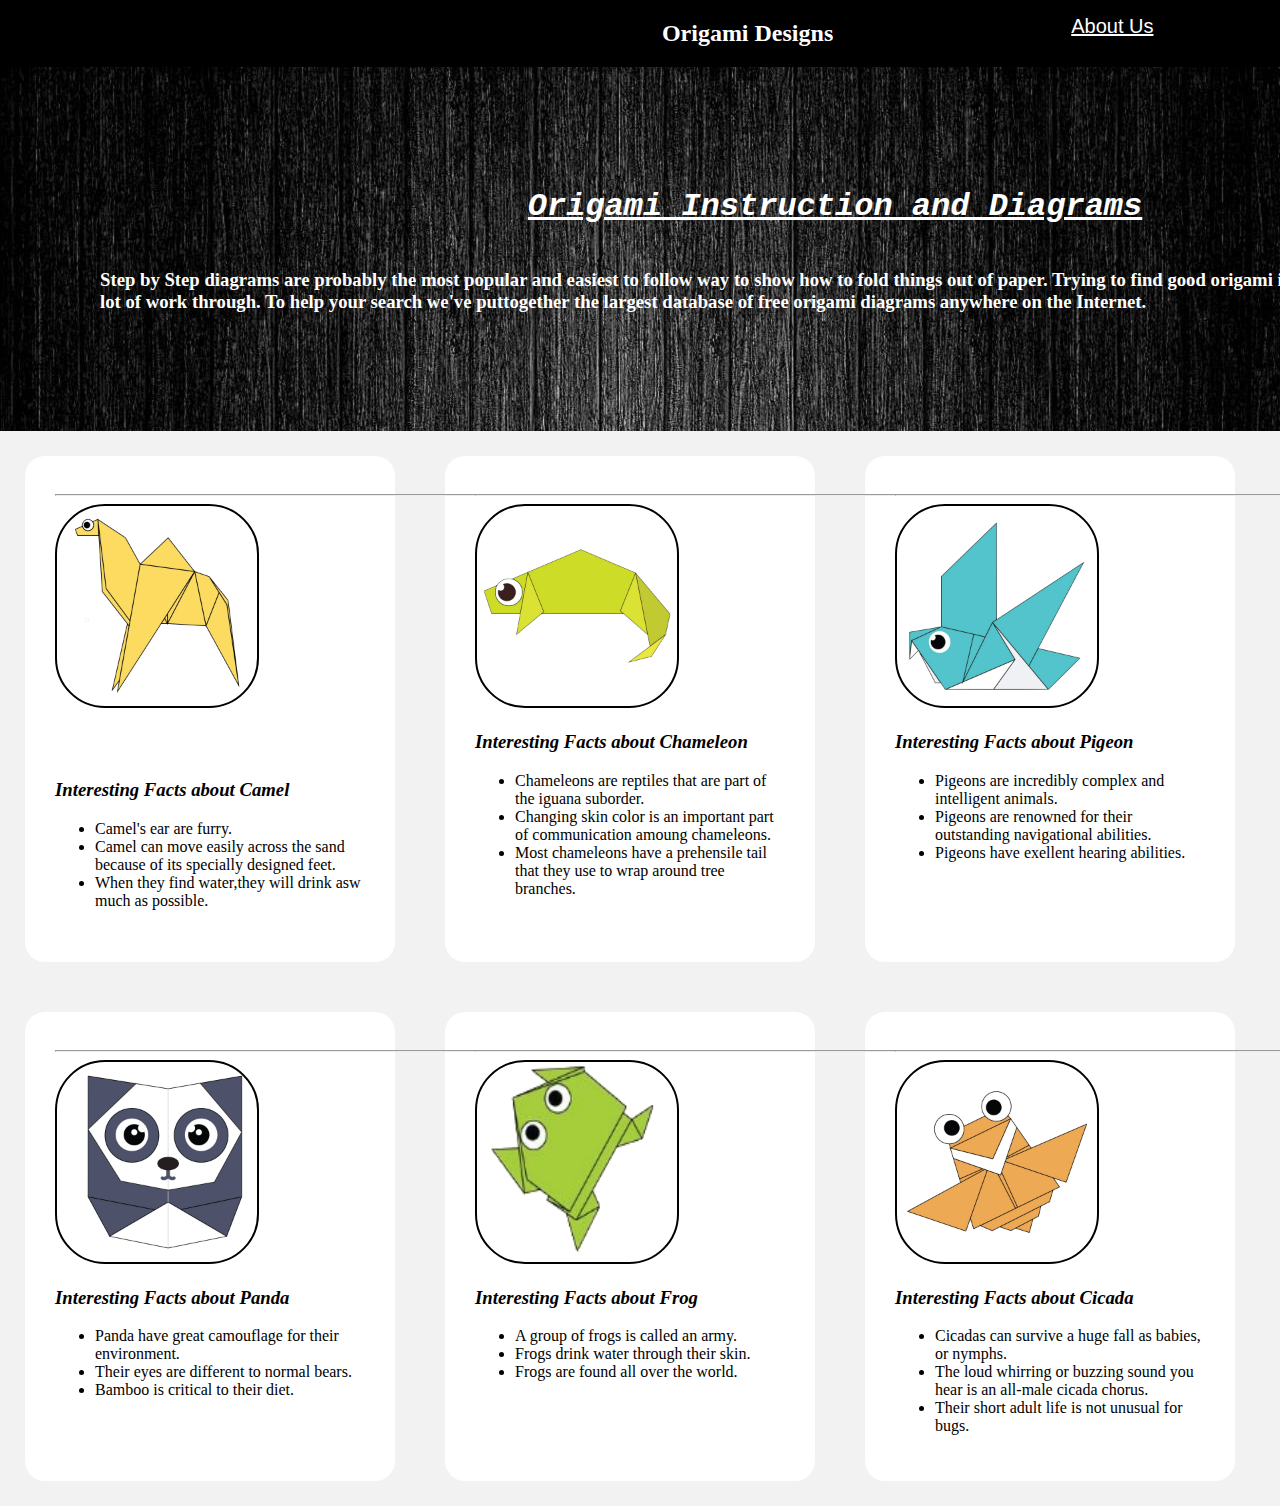
<file: index.html>
<!DOCTYPE html>
<html>
       <head>
             <title>My Portfolio Page</title>
             <link rel="stylesheet" type="text/css" href="style.css">
       </head>
       <body>
         <div class="header">
             <h2>Origami Designs</h2>
         <div class="menu">
             <a href="about.html">About Us</a>
             
         </div>
         </div>  

         <div class="">
         <div class = "bodyimg">
         <div class = "ft">
    <h1><i><b><u>
     Origami Instruction and Diagrams 
    </h1></i></b></u>
    </div>
    <h3><br>
       Step by Step diagrams are probably the most popular and easiest to follow way to 
       show how to fold things out of paper.
       Trying to find good origami instructions on the Internet can be a lot of work through. To 
       help your search we've puttogether the largest database of free origami diagrams 
       anywhere on the Internet. 
    </h3>  
    </div>
    </div>  
             
        
        <div class="grid">
        <div class="origami">
        <div class="item">
             <hr width = 500px>
             <a href = "http://origami.me/camel/"><img src="images/camel.png" width=200px height=200px/></a> 
             <h2>Camel</h2>
             <h3><i>Interesting Facts about Camel</i></h3>
                <ul>
                    <li>Camel's ear are furry.</li>
                    <li>Camel can move easily across the sand because of its specially designed feet.</li>
                    <li>When they find water,they will drink asw much as possible.</li>
                </ul>
        </div>
        </div>     
            
             <div class="origami">
             <div class="item">
             <hr width = 500px>
             <a href="http://origami.me/chameleon/"><img src="images/chameleon.png" width=200px height=200px/></a>
             <h3><i>Interesting Facts about Chameleon</i></h3>
                <ul>
                    <li>Chameleons are reptiles that are part of the iguana suborder.</li>
                    <li>Changing skin color is an important part of communication amoung chameleons.</li>
                    <li>Most chameleons have a prehensile tail that they use to wrap around tree branches.</li>
                </ul>
             </div>
             </div>

             <div class="origami">
             <div class="item">
             <hr width = 500px>
             <a href="http://origami.me/pigeon/"><img src="images/pigeon.png" width=200px height=200px/></a>
             <h3><i>Interesting Facts about Pigeon</i></h3>
                <ul>
                    <li>Pigeons are incredibly complex and intelligent animals.</li>
                    <li>Pigeons are renowned for their outstanding navigational abilities.</li>
                    <li>Pigeons have exellent hearing abilities.</li>
                </ul>
             </div>
             </div>
            
             <div class="origami">
              <div class="item">
             <hr width = 500px>
             <a href="http://origami.me/teddy-bear/"><img src="images/teddy.png" width=200px height=200px/></a>
             <h3><i>Interesting Facts about Teddy</i></h3>
                <ul>
                   
                    <li>The term bear-hug was first recorded in 1846.</li>
                    <li>In 1902 in Germany, Steiff launched “Bear 55 PB”, the first toy bear with jointed arms and legs.</li>
                    <li>The Teddy Bears' Picnic song was originally called The Teddy Bear Two Step.</li>
                </ul>
             </div>
             </div>
             </div>


             <div class="grid">
             <div class="origami">
             <div class="item"> 
             <hr width = 500px>
             <a href="http://origami.me/panda/"><img src="images/panda.png" width=200px height=200px/></a>
             <h3><i>Interesting Facts about Panda</i></h3>
                <ul>
                    <li>Panda have great camouflage for their environment.</li>
                    <li>Their eyes are different to normal bears.</li>
                    <li>Bamboo is critical to their diet.</li>
                </ul>
             </div>
             </div>

             <div class="origami">
             <div class="item">
             <hr width = 500px>
             <a href = "https://origami.me/jumping-frog/"><img src="images/Capture2.png" width=200px height=200px/></a> 
             <h3><i>Interesting Facts about Frog</i></h3>
                <ul>
                    <li>A group of frogs is called an army.</li>
                    <li>Frogs drink water through their skin.</li>
                    <li>Frogs are found all over the world.</li>
                </ul>
             </div>
             </div>

             <div class="origami">
            <div class="item">
             <hr width = 500px>
             <a href="http://origami.me/flying-cicada/"><img src="images/cicada.png" width=200px height=200px/></a>
             <h3><i>Interesting Facts about Cicada</i></h3>
                <ul>
                    <li>Cicadas can survive a huge fall as babies, or nymphs.</li>
                    <li>The loud whirring or buzzing sound you hear is an all-male cicada chorus.</li>
                    <li>Their short adult life is not unusual for bugs.</li>
                </ul>
             </div>
             </div>

             <div class="origami">
             <div class="item">
             <hr width = 500px>
             <a href = "http://make-origami.com/easy-origami-dog/"><img src="images/Capture.PNG" width=200px height=200px/></a> 
             <h3><i>Interesting Facts about Dog</i></h3>
                <ul>
                    <li>Dogs noses are wet to help absorb scent chemicals.</li>
                    <li>Newfoundlands are amazing lifeguards.</li>
                    <li>The Beatles song 'A Day in the Life' has a frequency only dogs can hear.</li>
                </ul>
             </div>
             </div>
             </div>
             </div>
            
          
       </body>
</html>
</file>
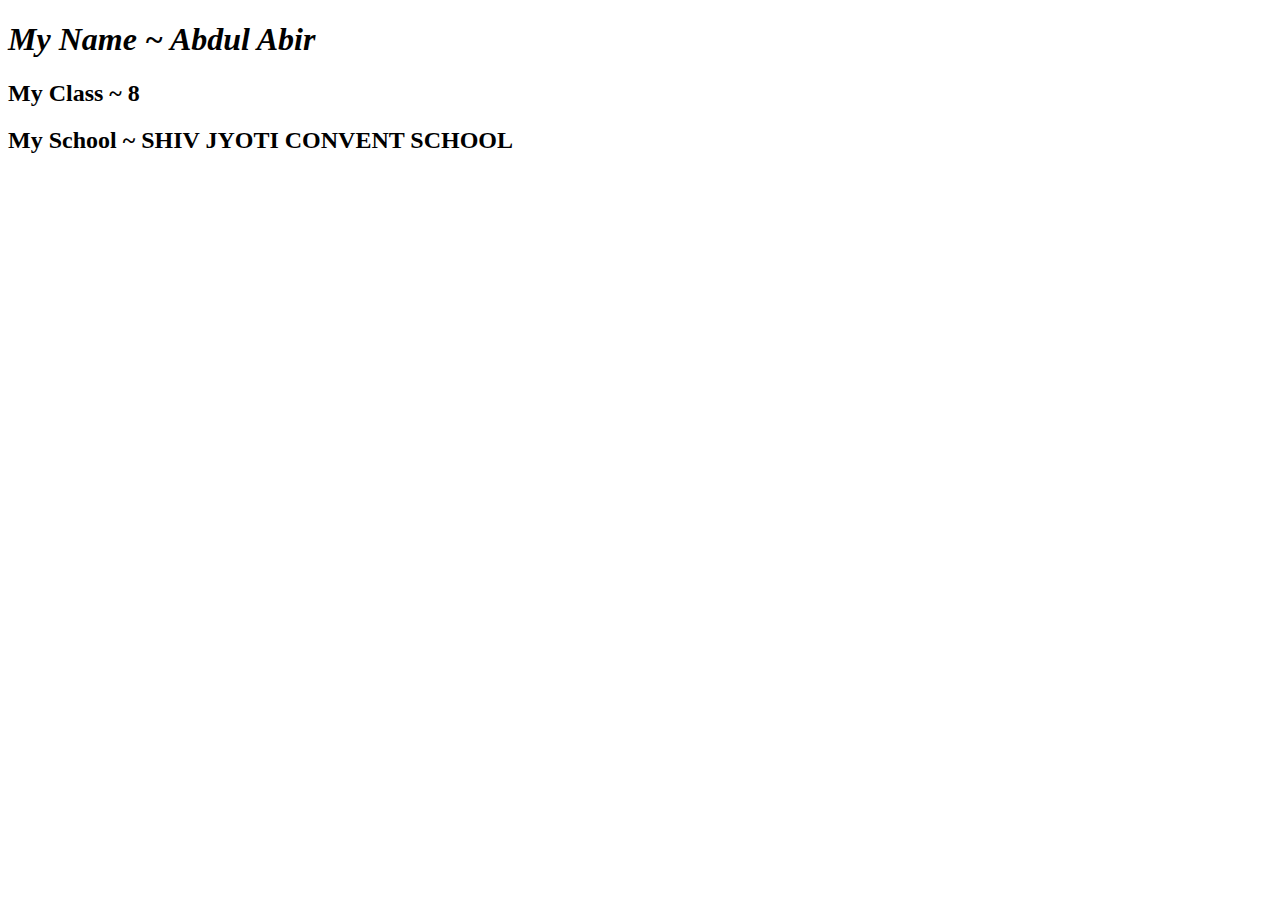
<file: about.html>
<!DOCTYPE html>
<html>

<head>
<title>My Website</title>    
    


</head>
<body>

<i><h1>My Name ~ Abdul Abir</h1></i>
<h2>My Class ~ 8</h2>
<h2>My School ~ SHIV JYOTI CONVENT SCHOOL</h2>

</body>
</html>
</file>
<file: style.css>
h2{
                 color: #FFFFFF;
                 text-align: center;
             }

             body{
                 margin : 0px;
                 background-color: #F2F2F2;
                 
             }

.header{
    background-color: #000000;
    display: flex;
    justify-content: space-around;
} 

 a:link{
    color:  #FFFFFF;
} 

a:visited{
    color: white;
}

.grid{
    display: flex;
    flex-direction: row;
    justify-content: space-evenly;
   
}





h2
{
    margin-left: 43%;
}

.menu{
    display : flex;
    justify-content : space-between;
    background-color : #000000;
    padding : 15px;
    font-size : 20px;
    font-family : sans-serif;
    font-weight : 400;
    color : #FFFFFF;
}

.ft{
  font-family:'Courier New'; 
   text-align: center;
  
}

.item{
    position: relative;
     /* border: solid; */
}

.item p{
    position: absolute;
    
    
    transform: translate(-1%, -90%);
  
}



.item:hover p{
    opacity: 1;
}

.item:hover img{
    opacity: 0.33;
}


.grid img
{
    border : 2px solid #000000;
    border-radius : 50px;
}
.origami
{
    border-radius : 20px;
    background-color : #FFFFFF;
    padding : 30px;
    margin : 25px;
    width : 310px;
    font-family : fantasy;
}





.bodyimg
{
    background-image: url('images/background.jpg');
    border-radius : 0px;
    color : #FFFFFF;
    padding : 100px;
    margin : 0px;
    width : 1470px;

    font-family : 'Times New Roman', Times, serif;
}
</file>
